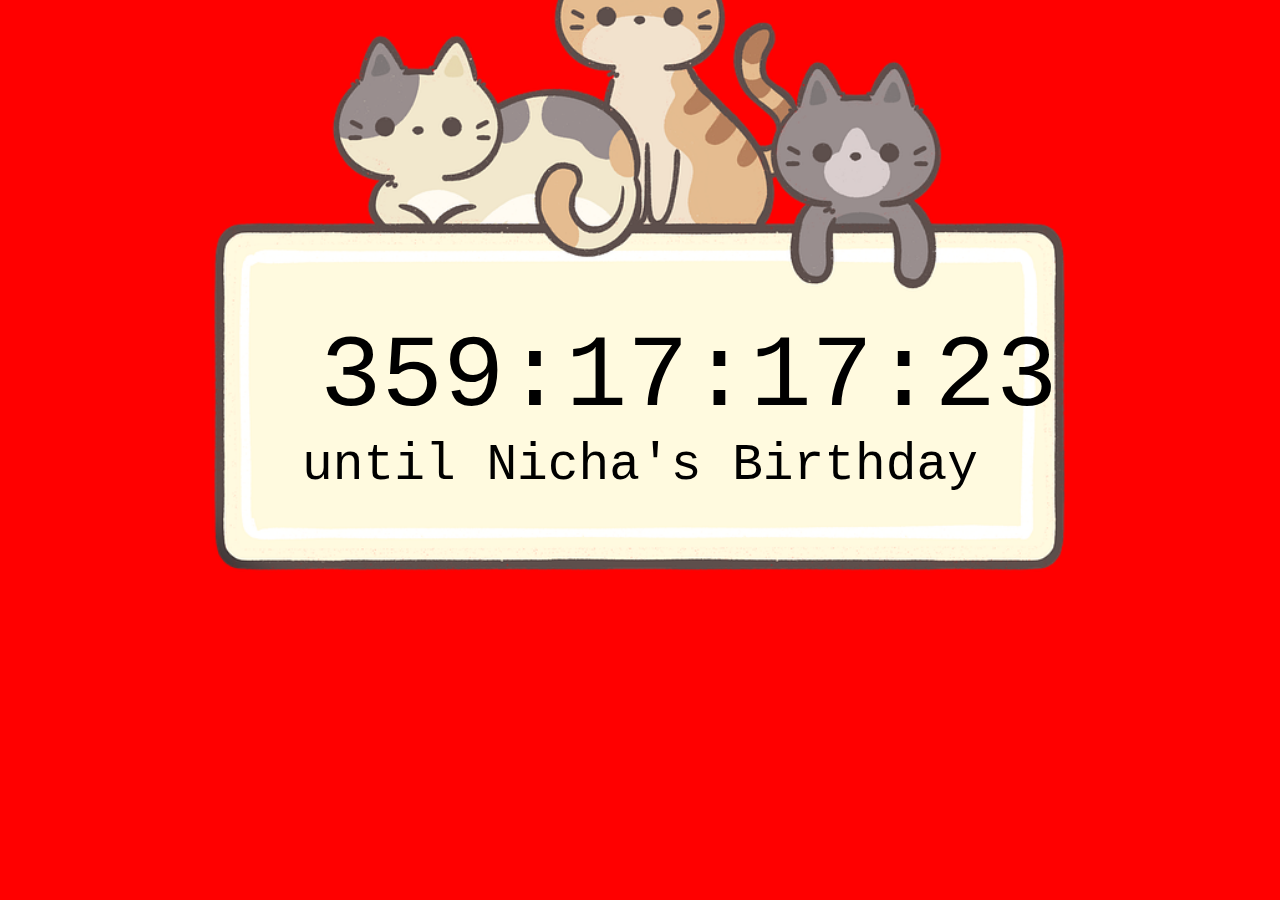
<file: index.html>
<!DOCTYPE html>
<html lang="en">
<head>
    <meta charset="UTF-8">
    <meta http-equiv="X-UA-Compatible" content="IE=edge">
    <meta name="viewport" content="width=device-width, initial-scale=1.0">
    <title>Document</title>
    <link rel="stylesheet" href="test.css">
</head>
<body class = "text">
<div class = "sep">
    <div id="p1" class = "id"></div>
    <div>:</div>
    <div id="p2" class = "id"></div>
    <div>:</div>
    <div id="p3" class = "id"></div>
    <div>:</div>
    <div id="p4" class = "id"></div>
</div>
    <!--<div id = "display"></div>-->
    <div class = "txt">until Nicha's Birthday</div>
    <script src="test.js"></script>
</body>
</html>
</file>
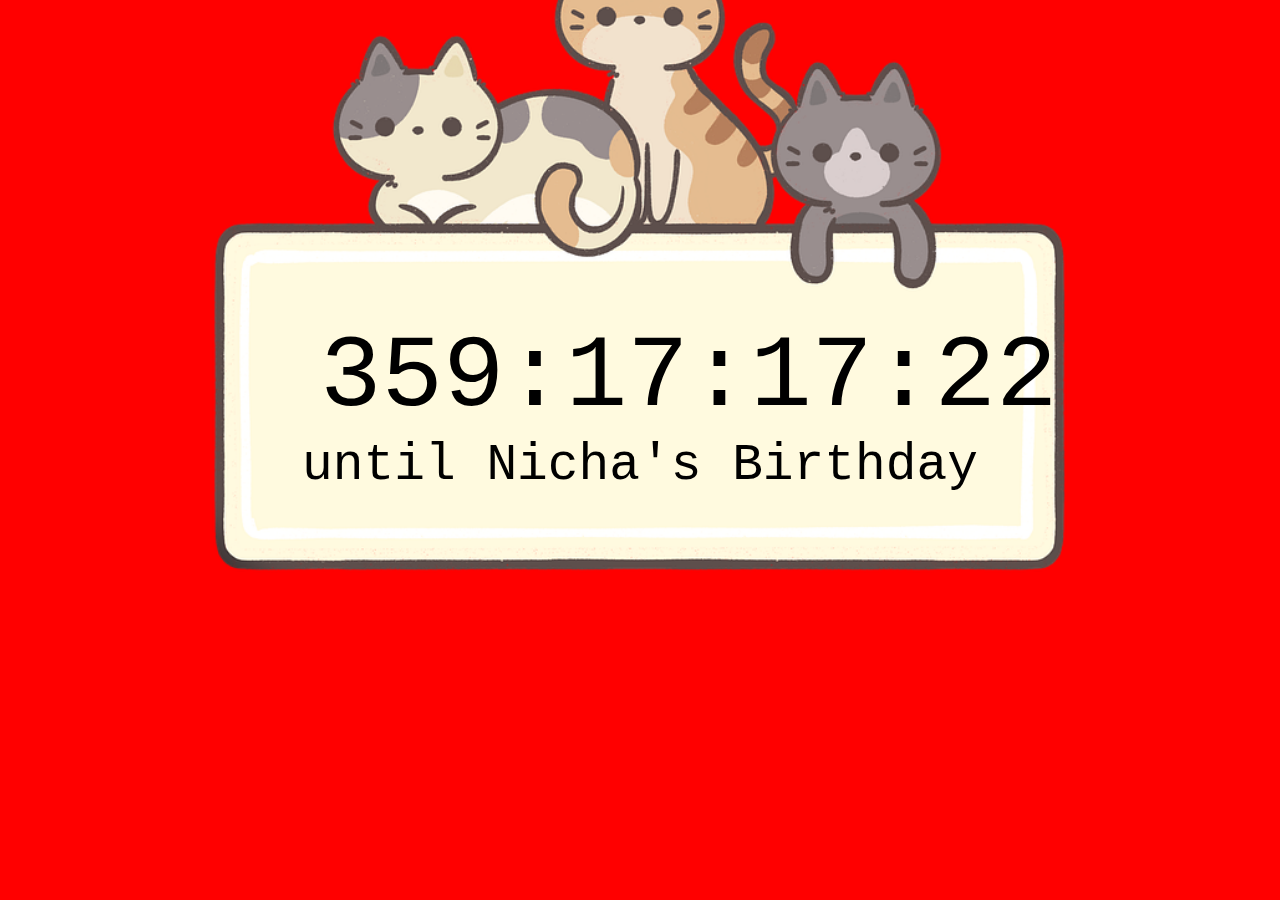
<file: test.html>
<!DOCTYPE html>
<html lang="en">
<head>
    <meta charset="UTF-8">
    <meta http-equiv="X-UA-Compatible" content="IE=edge">
    <meta name="viewport" content="width=device-width, initial-scale=1.0">
    <title>Document</title>
    <link rel="stylesheet" href="test.css">
</head>
<body class = "text">
<div class = "sep">
    <div id="p1" class = "id"></div>
    <div>:</div>
    <div id="p2" class = "id"></div>
    <div>:</div>
    <div id="p3" class = "id"></div>
    <div>:</div>
    <div id="p4" class = "id"></div>
</div>
    <!--<div id = "display"></div>-->
    <div class = "txt">until Nicha's Birthday</div>
    <script src="test.js"></script>
</body>
</html>
</file>
<file: test.css>
.sep {
   display: flex;
    font-size: 8vw;
    margin-top: 25%;
    margin-left: 25%;
    margin-right: 25%;
    font-family: 'Courier New', Courier, monospace;
}
.id {
    margin: auto;
    text-align: center;
}

.text {
    background: url(cat.png) no-repeat;
    background-color: red;
    text-align: center;
    margin: auto;
    background-position: center;
    background-size: 70%;
}

.txt {
    font-family: 'Courier New', Courier, monospace;
    font-size: 4vw;
}
</file>
